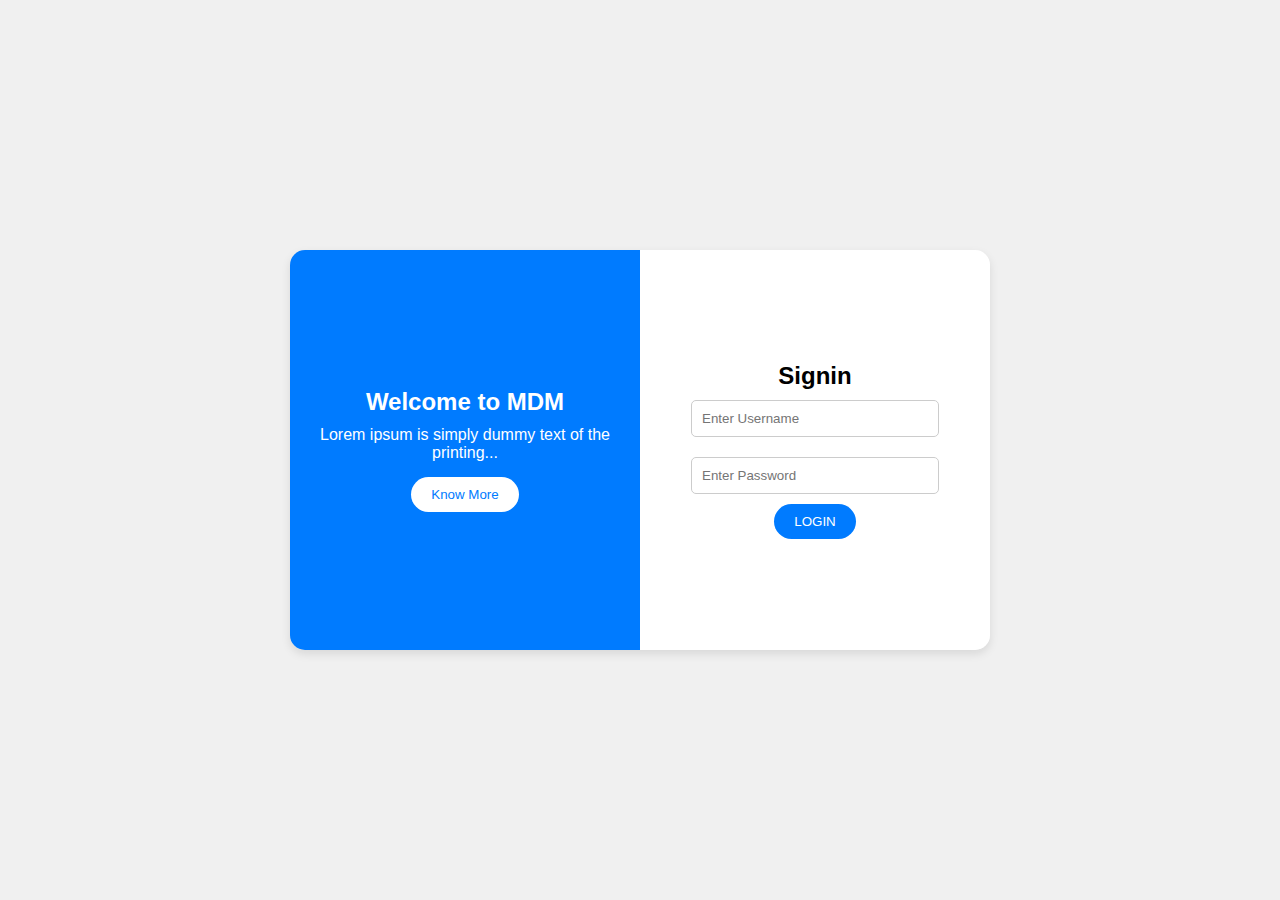
<file: login.html>
<!DOCTYPE html>
<html lang="es">
<head>
    <meta charset="UTF-8">
    <meta name="viewport" content="width=device-width, initial-scale=1.0">
    <title>Página de Login</title>
    <link rel="stylesheet" href="/css/estilo-login.css">
</head>
<body>
    <div class="container">
        <div class="left">
            <h2>Welcome to MDM</h2>
            <p>Lorem ipsum is simply dummy text of the printing...</p>
            <button>Know More</button>
        </div>
        <div class="right">
            <h2>Signin</h2>
            <input type="text" placeholder="Enter Username">
            <input type="password" placeholder="Enter Password">
            <button>LOGIN</button>
        </div>
    </div>
</body>
</html>
</file>
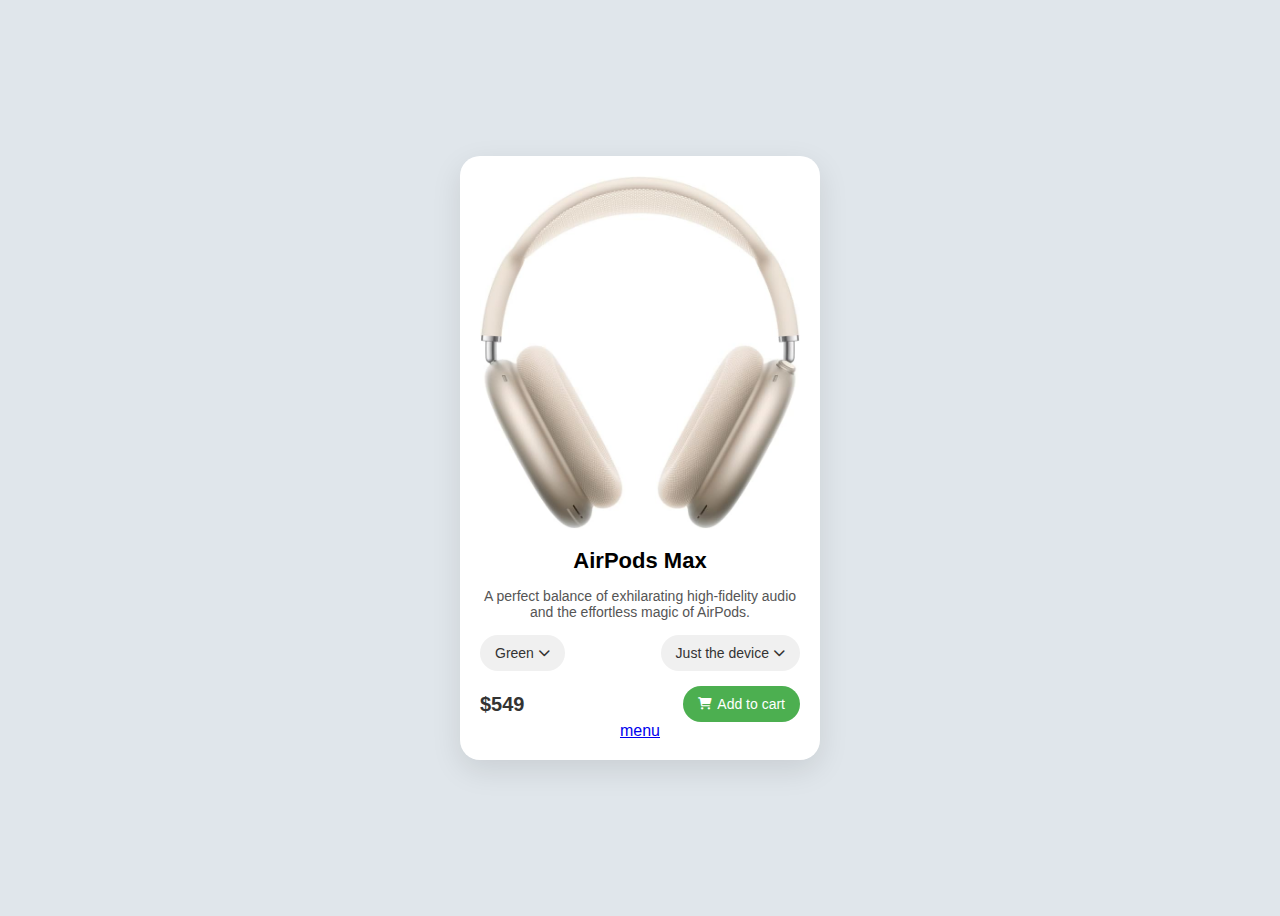
<file: Portafolio/audifonos.html>
<!DOCTYPE html>
<html lang="es">
<head>
    <meta charset="UTF-8">
    <meta name="viewport" content="width=device-width, initial-scale=1.0">
    <title>AirPods Max Card</title>
    <link rel="stylesheet" href="css/styleAudifono.css">
    <link rel="stylesheet" href="https://cdnjs.cloudflare.com/ajax/libs/font-awesome/6.0.0/css/all.min.css">
</head>
<body>
    <div class="card">
        <div class="image-container">
            <img src="imagenes/airpodsMax.jpg" alt="AirPods Max">
        </div>
        <div class="content">
            <h2>AirPods Max</h2>
            <p>
                A perfect balance of exhilarating high-fidelity audio and the effortless magic of AirPods.
            </p>
            
            <div class="options-row">

                <div class="dropdown">
                    <button class="dropbtn">
                        Green <i class="fas fa-chevron-down"></i>
                    </button>
                    <div class="dropdown-content">
                        <a href="#">Green</a>
                        <a href="#">Blue</a>
                        <a href="#">Red</a>
                        <a href="#">Black</a>
                        <a href="#">Silver</a>
                    </div>
                </div>


                <div class="dropdown">
                    <button class="dropbtn">
                        Just the device <i class="fas fa-chevron-down"></i>
                    </button>
                    <div class="dropdown-content">
                        <a href="#">Just the device</a>
                        <a href="#">With accessories</a>
                        <a href="#">Premium pack</a>
                    </div>
                </div>
            </div>

            <div class="purchase-row">
                <div class="price">$549</div>

                <div class="dropdown">
                    <button class="dropbtn green-btn">
                        <i class="fas fa-shopping-cart"></i> Add to cart
                    </button>
                    
                </div>
            </div>
            <a href="../index.html" class="mt-4 inline-block bg-black text-white px-4 py-2 rounded hover:bg-gray-800">menu</a>
        </div>
    </div>
    
</body>
</html>
</file>
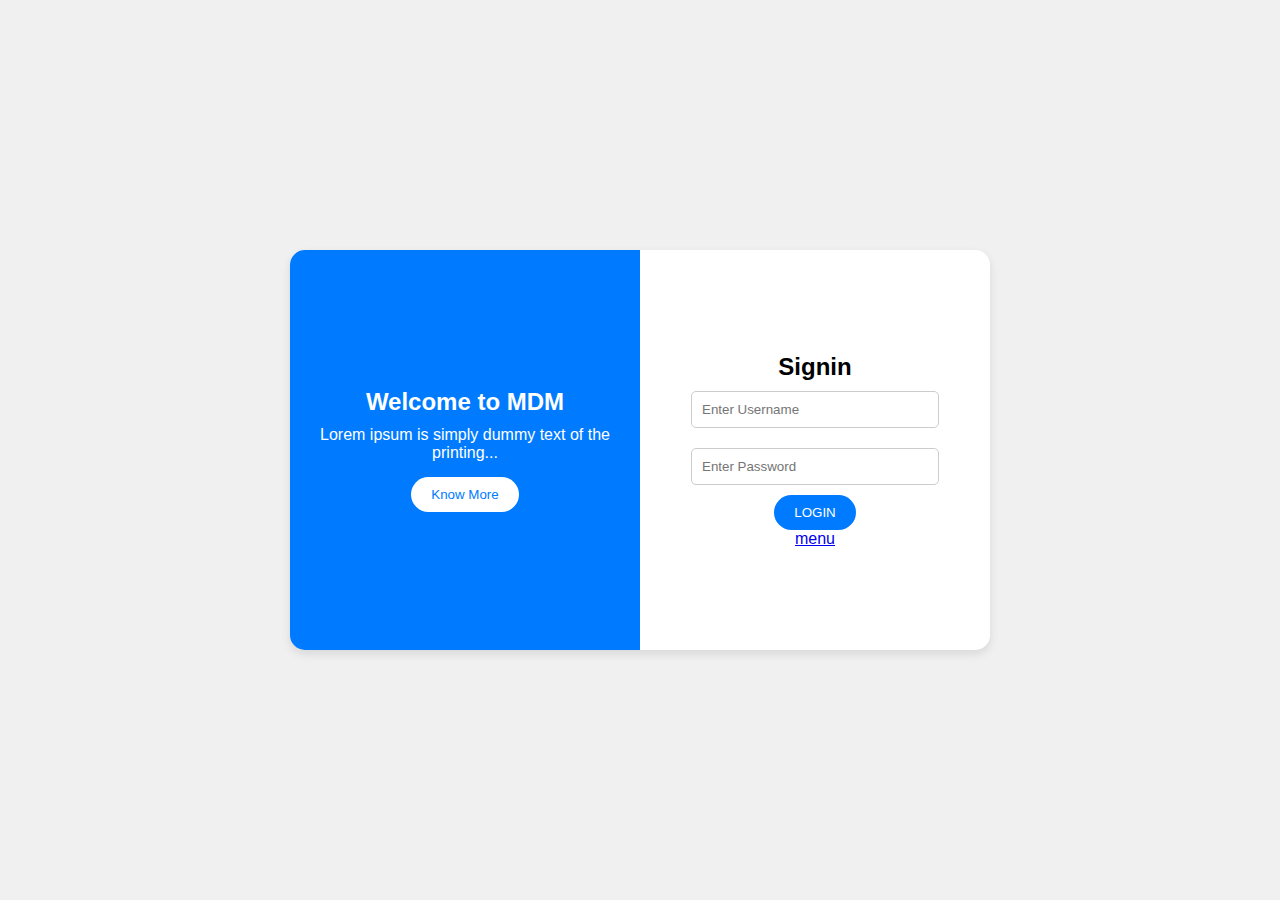
<file: Portafolio/login.html>
<!DOCTYPE html>
<html lang="es">
<head>
    <meta charset="UTF-8">
    <meta name="viewport" content="width=device-width, initial-scale=1.0">
    <title>Página de Login</title>
    <link rel="stylesheet" href="css/estilo_login.css">
</head>
<body>
    <div class="container">
        <div class="left">
            <h2>Welcome to MDM</h2>
            <p>Lorem ipsum is simply dummy text of the printing...</p>
            <button>Know More</button>
        </div>
        <div class="right">
            <h2>Signin</h2>
            <input type="text" placeholder="Enter Username">
            <input type="password" placeholder="Enter Password">
            <button>LOGIN</button>
            <a href="../index.html" class="mt-4 inline-block bg-black text-white px-4 py-2 rounded hover:bg-gray-800">menu</a>
        </div>
    </div>
</body>
</html>
</file>
<file: css/estilo-login.css>
* {
    margin: 0;
    padding: 0;
    box-sizing: border-box;
    font-family: Arial, sans-serif;
}

body {
    display: flex;
    justify-content: center;
    align-items: center;
    height: 100vh;
    background: #f0f0f0;
}

.container {
    display: flex;
    width: 700px;
    height: 400px;
    border-radius: 15px;
    overflow: hidden;
    box-shadow: 0 4px 10px rgba(0, 0, 0, 0.1);
}

.left {
    width: 50%;
    background: #007bff;
    color: white;
    display: flex;
    flex-direction: column;
    justify-content: center;
    align-items: center;
    padding: 20px;
}

.left h2 {
    margin-bottom: 10px;
}

.left p {
    text-align: center;
    margin-bottom: 15px;
}

.left button {
    background: white;
    color: #007bff;
    border: none;
    padding: 10px 20px;
    border-radius: 20px;
    cursor: pointer;
    transition: 0.3s;
}

.left button:hover {
    background: rgba(255, 255, 255, 0.8);
}

.right {
    width: 50%;
    background: white;
    display: flex;
    flex-direction: column;
    justify-content: center;
    align-items: center;
    padding: 20px;
}

.right input {
    width: 80%;
    padding: 10px;
    margin: 10px 0;
    border: 1px solid #ccc;
    border-radius: 5px;
}

.right button {
    background: #007bff;
    color: white;
    border: none;
    padding: 10px 20px;
    border-radius: 20px;
    cursor: pointer;
    transition: 0.3s;
}

.right button:hover {
    background: #0056b3;
}
</file>
<file: Portafolio/css/styleAudifono.css>
/* Estilos generales */
body {
    display: flex;
    justify-content: center;
    align-items: center;
    height: 100vh;
    background: #e0e6eb;
    font-family: Arial, sans-serif;
}

/* Tarjeta */
.card {
    background: white;
    border-radius: 20px;
    padding: 20px;
    width: 320px;
    box-shadow: 0 10px 30px rgba(0, 0, 0, 0.1);
    text-align: center;
}

/* Imagen */
.image-container img {
    width: 100%;
    border-radius: 15px;
}

/* Contenido */
h2 {
    font-size: 22px;
    margin: 15px 0 10px;
}

p {
    font-size: 14px;
    color: #555;
    margin-bottom: 15px;
}

/* Fila de opciones: Color y Configuración */
.options-row {
    display: flex;
    justify-content: space-between;
    margin-bottom: 10px;
}

/* Fila de compra: Precio y Botón */
.purchase-row {
    display: flex;
    justify-content: space-between;
    align-items: center;
    margin-top: 15px;
}

/* Precio */
.price {
    font-size: 20px;
    font-weight: bold;
    color: #333;
}

/* Menús desplegables */
.dropdown {
    position: relative;
    display: inline-block;
}

.dropbtn {
    background: #f0f0f0;
    color: #333;
    border: none;
    padding: 10px 15px;
    border-radius: 25px;
    font-size: 14px;
    cursor: pointer;
    transition: 0.3s;
    display: flex;
    align-items: center;
    gap: 5px;
}

.dropbtn i {
    font-size: 12px;
}

.dropbtn:hover {
    background: #e0e0e0;
}

/* Contenido del menú desplegable */
.dropdown-content {
    display: none;
    position: absolute;
    background-color: white;
    min-width: 160px;
    box-shadow: 0 8px 16px rgba(0, 0, 0, 0.1);
    border-radius: 10px;
    overflow: hidden;
    z-index: 1;
}

.dropdown-content a {
    color: black;
    padding: 10px 15px;
    display: block;
    text-decoration: none;
    font-size: 14px;
}

.dropdown-content a:hover {
    background-color: #f1f1f1;
}

/* Mostrar el menú al pasar el cursor */
.dropdown:hover .dropdown-content {
    display: block;
}

/* Botón "Add to cart" */
.green-btn {
    background: #4CAF50;
    color: white;
}

.green-btn:hover {
    background: #45a049;
}
</file>
<file: Portafolio/css/estilo_login.css>
* {
    margin: 0;
    padding: 0;
    box-sizing: border-box;
    font-family: Arial, sans-serif;
}

body {
    display: flex;
    justify-content: center;
    align-items: center;
    height: 100vh;
    background: #f0f0f0;
}

.container {
    display: flex;
    width: 700px;
    height: 400px;
    border-radius: 15px;
    overflow: hidden;
    box-shadow: 0 4px 10px rgba(0, 0, 0, 0.1);
}

.left {
    width: 50%;
    background: #007bff;
    color: white;
    display: flex;
    flex-direction: column;
    justify-content: center;
    align-items: center;
    padding: 20px;
}

.left h2 {
    margin-bottom: 10px;
}

.left p {
    text-align: center;
    margin-bottom: 15px;
}

.left button {
    background: white;
    color: #007bff;
    border: none;
    padding: 10px 20px;
    border-radius: 20px;
    cursor: pointer;
    transition: 0.3s;
}

.left button:hover {
    background: rgba(255, 255, 255, 0.8);
}

.right {
    width: 50%;
    background: white;
    display: flex;
    flex-direction: column;
    justify-content: center;
    align-items: center;
    padding: 20px;
}

.right input {
    width: 80%;
    padding: 10px;
    margin: 10px 0;
    border: 1px solid #ccc;
    border-radius: 5px;
}

.right button {
    background: #007bff;
    color: white;
    border: none;
    padding: 10px 20px;
    border-radius: 20px;
    cursor: pointer;
    transition: 0.3s;
}
</file>
